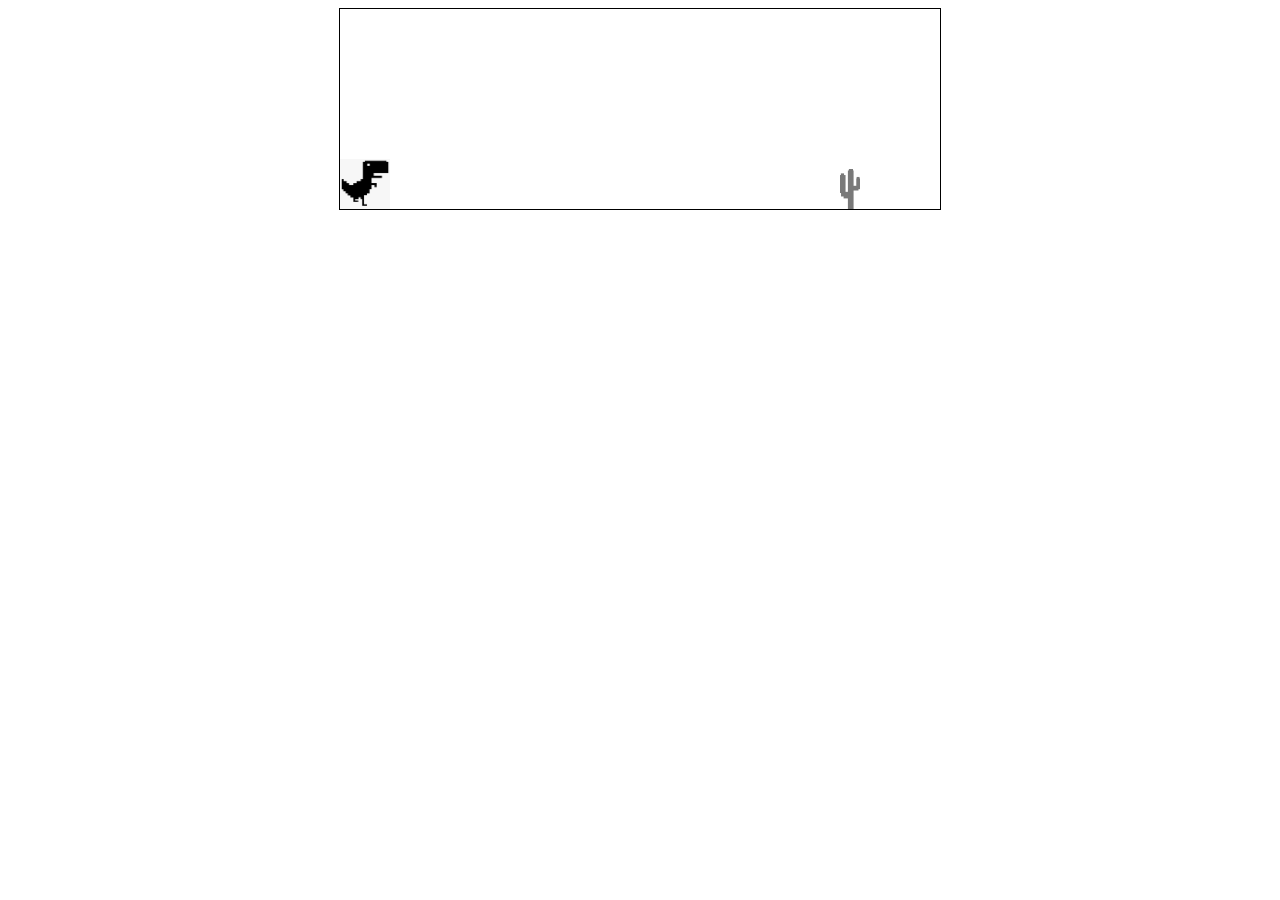
<file: chrome_dinosour/index.html>
<!DOCTYPE html>
<html lang="en">
<head>
    <meta charset="UTF-8">
    <meta http-equiv="X-UA-Compatible" content="IE=edge">
    <meta name="viewport" content="width=device-width, initial-scale=1.0">
    <title>Document</title>
    <link rel="stylesheet" href="styles.css">
</head>
<body>
    <div class="game">
        <div id="dino"></div>
        <div id="cactus"></div>
    </div>
    <script src="scripts.js"></script>
</body>
</html>
</file>
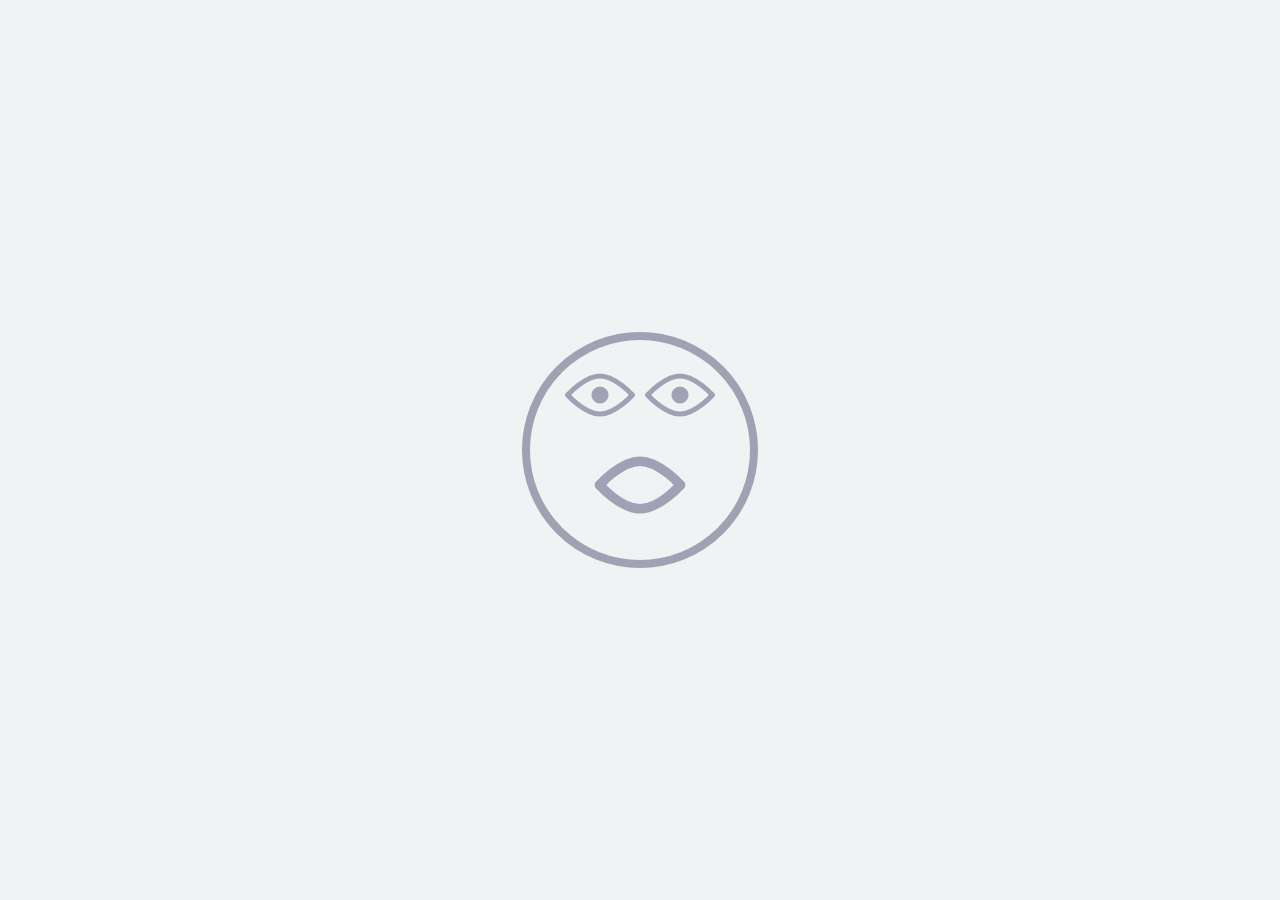
<file: eye_animation/index.html>
<!DOCTYPE html>
<html lang="en">
<head>
    <meta charset="UTF-8">
    <meta http-equiv="X-UA-Compatible" content="IE=edge">
    <meta name="viewport" content="width=device-width, initial-scale=1.0">
    <title>Face Eye Animation</title>
    <link rel="stylesheet" href="style.css">
</head>
<body>
    <div class="face">
        <div class="eye-outer">
            <dir class="left-eye">
                <svg viewBox="0 0 21 21">
                    <circle class="eye eye-left" cx="10.5" cy="10.5" r="2.25"></circle>
                    <path class="top" d="M2 10.5C2 10.5 6.43686 5.5 10.5 5.5C14.5631 5.5 19 10.5 19 10.5"></path>
                    <path class="bottom" d="M2 10.5C2 10.5 6.43686 15.5 10.5 15.5C14.5631 15.5 19 10.5 19 10.5"></path>
               </svg>  
            </dir>
            <dir class="right-eye">
                <svg viewBox="0 0 21 21">
                    <circle class="eye eye-right" cx="10.5" cy="10.5" r="2.25"></circle>
                    <path class="top" d="M2 10.5C2 10.5 6.43686 5.5 10.5 5.5C14.5631 5.5 19 10.5 19 10.5"></path>
                    <path class="bottom" d="M2 10.5C2 10.5 6.43686 15.5 10.5 15.5C14.5631 15.5 19 10.5 19 10.5"></path>
               </svg>
            </dir>
        </div>
        <div class="mouth-outer">
            <svg viewBox="0 0 21 21">
                 <path class="top" d="M2 10.5C2 10.5 6.43686 5.5 10.5 5.5C14.5631 5.5 19 10.5 19 10.5"></path>
                 <path class="bottom" d="M2 10.5C2 10.5 6.43686 15.5 10.5 15.5C14.5631 15.5 19 10.5 19 10.5"></path>
            </svg> 
          </div>
    </div>

    <script type="text/javascript">
        const eye1 = document.querySelector('.eye-left');
        const eye2 = document.querySelector('.eye-right');

        window.addEventListener('mousemove', event => {
            const x = -(window.innerWidth / 2 - event.pageX) / 160; 
            const y = -(window.innerHeight / 2 - event.pageY) / 160; 

            eye1.style.transform = `translateY(${y}px) translateX(${x}px)`;
            eye2.style.transform = `translateY(${y}px) translateX(${x}px)`;
        })
    </script>
</body>
</html>
</file>
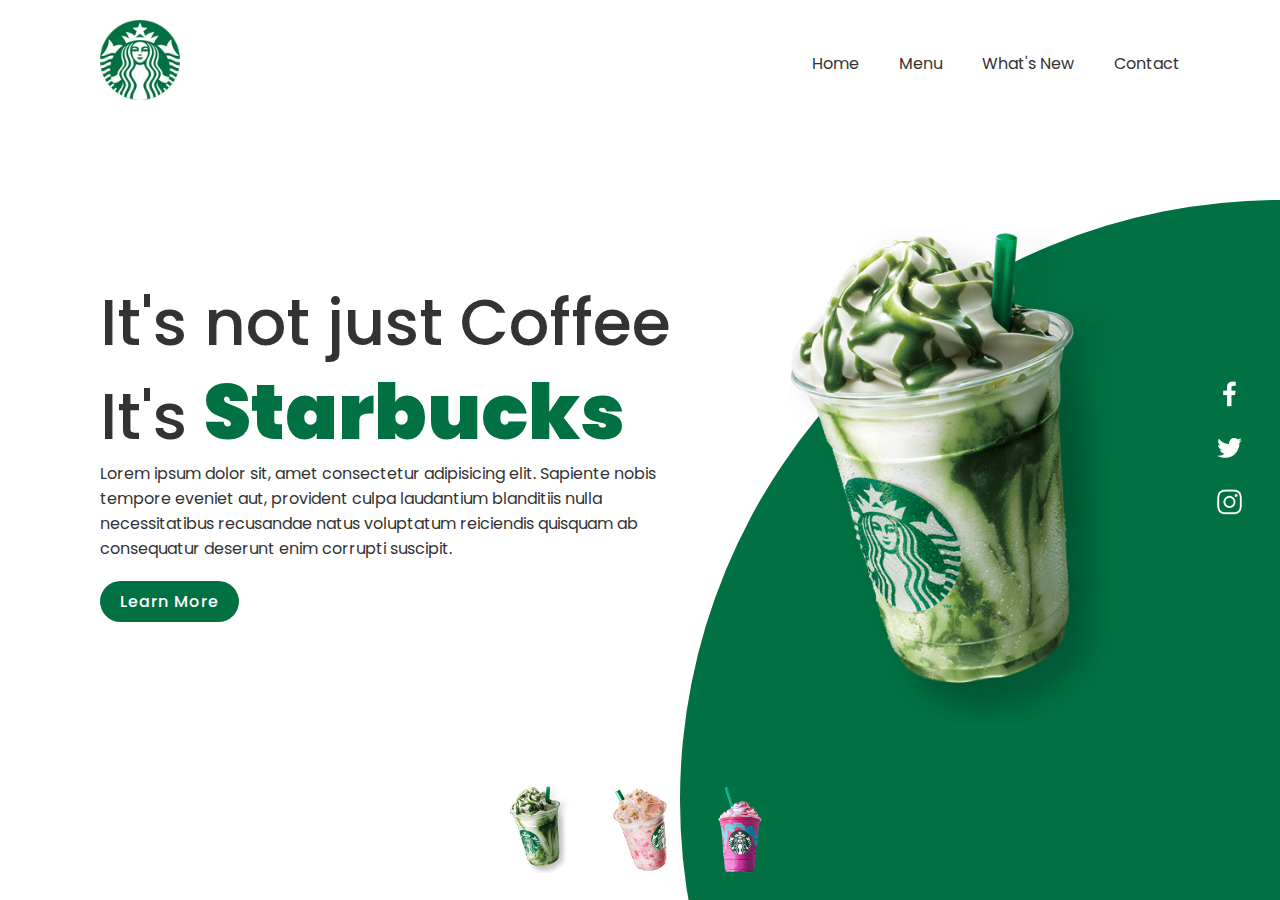
<file: starbucks_landing_page/index.html>
<!DOCTYPE html>
<html>

<head>
    <meta charset='utf-8'>
    <meta name="viewport" content="width=device-width, initial-scale=1.0">
    <title>Starbucks</title>
    <link rel='stylesheet' type='text/css' media='screen' href='styles.css'>
    <script type="text/javascript" src="scripts.js"></script>

</head>

<body>
    <section>
        <div class="circle">
        </div>
        <header>
            <a href="#"><img src="./images/logo.png" class="logo"></a>
           <div class="toggle" onclick="toggleMenu()"></div>
            <ul class="navigation">
                <li><a href="#">Home</a></li>
                <li><a href="#">Menu</a></li>
                <li><a href="#">What's New</a></li>
                <li><a href="#">Contact</a></li>
            </ul>
        </header>
        <div class="content">
            <div class="textBox">
                <h2>It's not just Coffee<br>It's <span>Starbucks</span></h2>
                <p>Lorem ipsum dolor sit, amet consectetur adipisicing elit. Sapiente nobis tempore eveniet aut,
                    provident culpa laudantium blanditiis nulla necessitatibus recusandae natus voluptatum reiciendis
                    quisquam ab consequatur deserunt enim corrupti suscipit.</p>
                <a href="#">Learn More</a>
            </div>
            <div class="imgBox">
                <img src="./images/img1.png" class="starbucks">
            </div>
        </div>
        <ul class="thumb">
            <li><img src="./images/thumb1.png" onclick="imgSlider('./images/img1.png');changeCircleColor('#017143')"></li>
            <li><img src="./images/thumb2.png" onclick="imgSlider('./images/img2.png');changeCircleColor('#eb7495')"></li>
            <li><img src="./images/thumb3.png" onclick="imgSlider('./images/img3.png');changeCircleColor('#d752b1')"></li>
        </ul>
        <ul class="sci">
            <li><a href="#"><img src="./images/facebook.png"></a></li>
            <li><a href="#"><img src="./images/twitter.png"></a></li>
            <li><a href="#"><img src="./images/instagram.png"></a></li>
        </ul>
    </section>
</body>

</html>
</file>
<file: chrome_dinosour/styles.css>
.game {
  width: 600px;
  height: 200px;
  border: 1px solid black;
  margin: auto;
}

#dino {
  width: 50px;
  height: 50px;
  background-image: url('./dino.png');
  background-size: 50px 50px;
  position: relative;
  top: 150px;
}

.jump {
  animation: jump 0.3s linear;
}

@keyframes jump {
  0% {
    top: 150px;
  }
  30% {
    top: 130px;
  }
  50% {
    top: 80px;
  }
  80% {
    top: 130px;
  }
  100% {
    top: 150px;
  }
}

#cactus {
    width: 20px;
    height: 40px;
    position: relative;
    top: 110px;
    left: 500px;

    background-image: url('./cactus.png');
    background-size: 20px 40px;

    animation: block 1s infinite linear;
}

@keyframes block {
    0% {
        left: 500px;
    }
    100%{
        left: -20px;
    }
}
</file>
<file: eye_animation/style.css>
* {
    padding: 0;
    margin: 0;
}

body {
    display: flex;
    align-items: center;
    justify-content: center;
    height: 100vh;
    background: #f1f2f3;
}

svg {
    display: block;
    width: 80px;
    height: 80px;
    pointer-events: none;
    transform-style: preserve-3d;
}

circle.eye {
    fill: #a1a1b6;
}

path.top, path.bottom {
    fill: transparent;
    stroke: #a1a1b6;
    stroke-width: 1.3;
    stroke-linecap: round;
}

.eye-outer{
    display: flex;
    justify-content: center;
    align-items: center;
    margin-top: 15px;
}

.face {
    border: 8px solid #a1a1b3;
    border-radius: 50%;
    width: 220px;
    height: 220px;
}

.mouth-outer {
    display: flex;
    justify-content: center;
    align-items: center;
}

.mouth-outer svg {
    width: 100px;
    height: 100px;
}

.mouth-outer path.top, .mouth-outer path.bottom {
    stroke-width: 2;
}
</file>
<file: starbucks_landing_page/styles.css>
@import url('https://fonts.googleapis.com/css2?family=Poppins:200,300,400,500,600,700,800,900&display=swap'); 

* {
    margin: 0;
    padding: 0;
    box-sizing: border-box;
    font-family: 'Poppins', sans-serif;
}

section {
    position: relative;
    width: 100%;
    min-height: 100vh;
    padding: 100px;
    display: flex;
    justify-content: space-between;
    align-items: center;
    background: #fff;
}

header {
    position: absolute;
    top: 0;
    left: 0;
    width: 100%;
    padding: 20px 100px;
    display: flex;
    justify-content: space-between;
    align-items: center;
}

header .logo {
    position: relative;
    max-width: 80px;
}

header ul {
    position: relative;
    display: flex;
}

header ul li {
    list-style: none;
}

header ul li a {
    display: inline-block;
    color: #333;
    font-weight: 400;
    margin-left: 40px;
    text-decoration: none;
}

.content {
    position: relative;
    width: 100%;
    display: flex;
    justify-content: space-between;
    align-items: center;
}

.content .textBox {
    position: relative;
    max-width: 600px;
}

.content .textBox h2 {
    color: #333;
    font-size: 4em;
    line-height: 1.4em;
    font-weight: 500;
}

.content .textBox h2 span {
    color: #017143;
    font-size: 1.2em;
    font-weight: 900;
}

.content .textBox p {
    color: #333;
}

.content .textBox a {
    display:inline-block;
    margin-top: 20px;
    padding: 8px 20px;
    background: #017143;
    color: #fff;
    border-radius: 40px;
    font-weight: 500;
    letter-spacing: 1px;
    text-decoration: none;
}

.content .imgBox {
    width: 600px;
    display: flex;
    justify-content: flex-end;
    padding-right: 50px;
    padding-top: 50px;
} 

.content .imgBox img{
    max-width: 340px;
}

.thumb {
    position: absolute;
    left: 50%;
    bottom: 20px;
    transform: translateX(-50%);
    display: flex;
}

.thumb li{
    list-style: none;
    display: inline-block;
    margin: 0 20px;
    cursor: pointer;
    transition: 0.5s;
}

.thumb li:hover{
    transform: translateY(-15px);
}

.thumb li img{
    max-width: 60px;
}

.sci {
    position: absolute;
    top: 50%;
    right: 30px;
    transform: translateY(-50%);
    display: flex;
    justify-content: center;
    align-items: center;
    flex-direction: column;
}

.sci li {
    list-style: none;
}

.sci li a {
    display: inline-block;
    margin: 5px 0;
    transform: scale(0.6);
    filter: invert(1)
}

.circle {
    position: absolute;
    top: 0;
    left: 0;
    width: 100%;
    height: 100%;
    background-color:#017143;
    clip-path: circle(600px at right 800px);
}

@media (max-width: 991px){
    header {
        padding: 20px;
    }
    header .logo {
        max-width: 60px;
    }
    header ul {  
        display: none;
    }
    .toggle {
        position: relative;
        width: 30px;
        height: 30px;
        cursor: pointer;
        background: url(./images/menu.png);
        background-size: 30px;
        background-position: center;
        background-repeat: no-repeat;
        filter: invert(1);
    }
    .toggle.active {
        position: fixed;
        right: 20px;
        background: url(./images/close.png);
        background-size: 25px;
        background-position: center;
        background-repeat: no-repeat;
        z-index: 11;
    }
    header ul.navigation.active {
        position: fixed;
        top: 0;
        left: 0;
        width: 100%;
        height: 100%;
        display: flex;
        justify-content: center;
        align-items: center;
        flex-direction: column;
        background: #fff;
        z-index: 10;
    }
    header ul li a {
        font-size: 1.5em;
        margin: 5px 0;
    }
    section {
        padding: 20px 20px 120px;
    }
    .content {
        flex-direction: column;
        margin-top: 100px;
    }
    .content .imgBox{
        max-width: 100%;
        justify-content: center; 
    }
    .content .imgBox img{
        max-width: 250px;
    }
    .content .textBox h2 {
        font-size: 2.5em;
        margin-bottom: 15px;
    }
    .content .textBox {
        max-width: 100%
    }
    .thumb li img{
        max-width: 40px;
    }
    .circle {
        position: absolute;
        top: 0;
        left: 0;
        width: 100%;
        height: 100%;
        background-color:#017143;
        clip-path: circle(400px at center bottom);
    }
    .sci {
        background: #017143;
        right: 0;
        width: 50px;
        border-top-left-radius: 5px;
        border-bottom-left-radius: 5px;
    }
}
</file>
